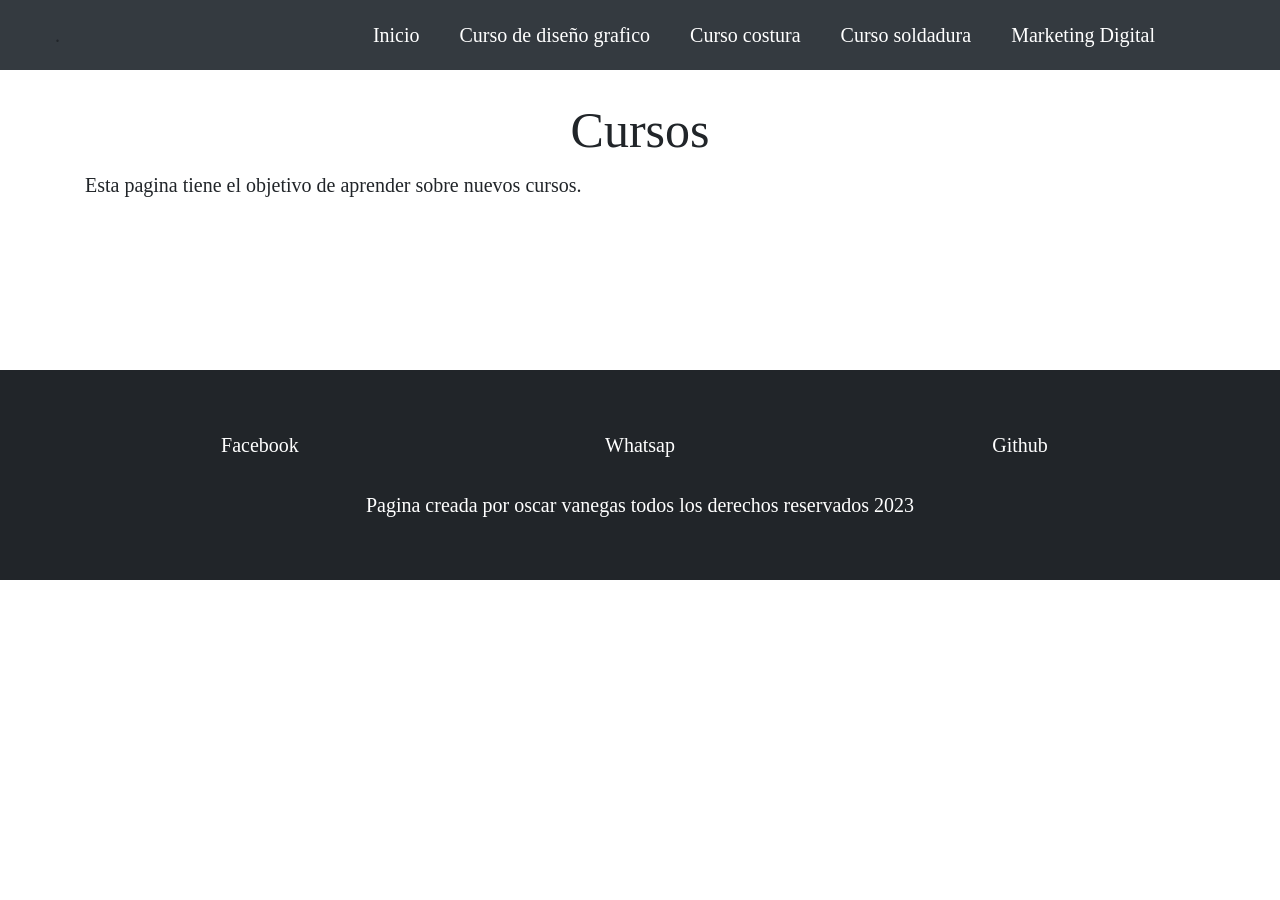
<file: index.html>
<!DOCTYPE html>
<html>
<head>
	<meta charset="utf-8">
	<meta name="viewport" content="width=device-width, initial-scale=1">
	<!--Link de boostrap -------------------------------------------------------->
	<link href="https://cdn.jsdelivr.net/npm/bootstrap@5.3.3/dist/css/bootstrap.min.css" rel="stylesheet" integrity="sha384-QWTKZyjpPEjISv5WaRU9OFeRpok6YctnYmDr5pNlyT2bRjXh0JMhjY6hW+ALEwIH" crossorigin="anonymous">
	<link rel="stylesheet" type="text/css" href="css/styles.css">
	<script defer type="text/javascript" src="js/innerHTML.js"></script>
	<title>Cursos</title>
</head>
<body>

	<header class="header">

	</header>
	<div class="container">
		<div class="row ">
			<main class="main">
				<div class="col-12" >
					<h1 class="text-center">Cursos</h1>
					<p>Esta pagina tiene el objetivo de aprender sobre nuevos cursos. </p>	
				</div>
			</main>	
		</div>
	</div>

	<br><br><br>
	<footer class="footer">
		
	</footer>

	<!--Link de boostrap javascript -->
   <script src="https://cdn.jsdelivr.net/npm/bootstrap@5.3.3/dist/js/bootstrap.bundle.min.js" integrity="sha384-YvpcrYf0tY3lHB60NNkmXc5s9fDVZLESaAA55NDzOxhy9GkcIdslK1eN7N6jIeHz" crossorigin="anonymous"></script>
	

</body>
</html>
</file>
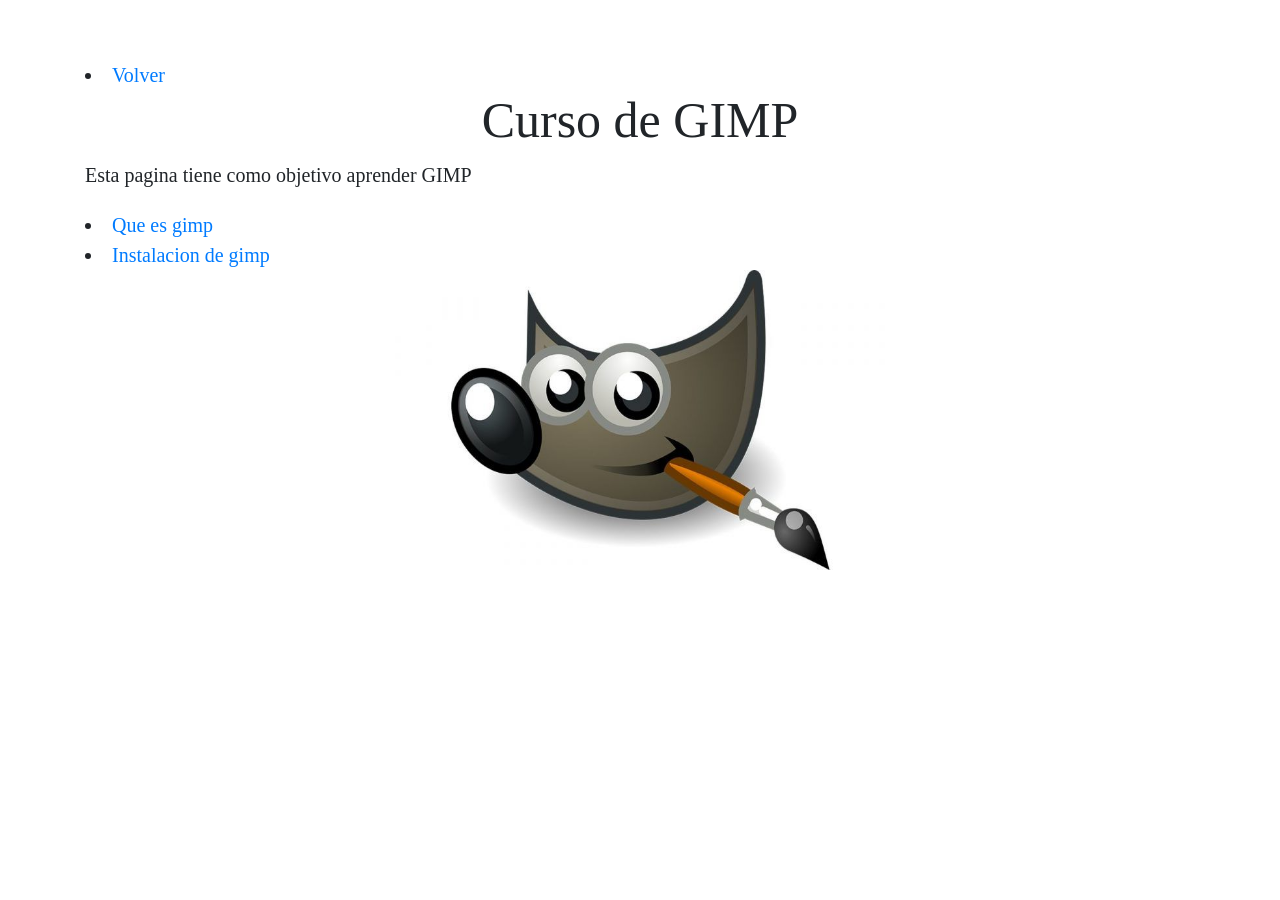
<file: DiseñoGrafico/GIMP/index.html>
<!DOCTYPE html>
<html>
<head>
	<meta charset="utf-8">
	<meta name="viewport" content="width=device-width, initial-scale=1">
	<!--Link de boostrap -------------------------------------------------------->
	<link href="https://cdn.jsdelivr.net/npm/bootstrap@5.3.3/dist/css/bootstrap.min.css" rel="stylesheet" integrity="sha384-QWTKZyjpPEjISv5WaRU9OFeRpok6YctnYmDr5pNlyT2bRjXh0JMhjY6hW+ALEwIH" crossorigin="anonymous">
	<link rel="stylesheet" type="text/css" href="../../css/styles.css">
	<title>Curso de GIMP</title>
</head>
<body>

	<div class="container">
		<div class="row mt-5">

			<header class="col-12">
				<nav>
					<li> <a href="../../disenografico.html">Volver</a> </li>
				</nav>
			</header>

			<div class="col-12">
				<h1 class="text-center">Curso de GIMP</h1>
				<p>Esta pagina tiene como objetivo aprender GIMP </p>		
				<li> <a href="QueEsGimp.html">Que es gimp</a> </li>
				<li> <a href="InstalacionGimp.html">Instalacion de gimp</a> </li>
			</div>
			
				<div class="col-2 "></div>
				<div class="text-center col-8">
					<img src="img/logo.jpg" class="logo col-4 ">	
				</div>
				<div class="col-2 "></div>	
			
					
		</div>
	</div>
	

</body>
</html>
</file>
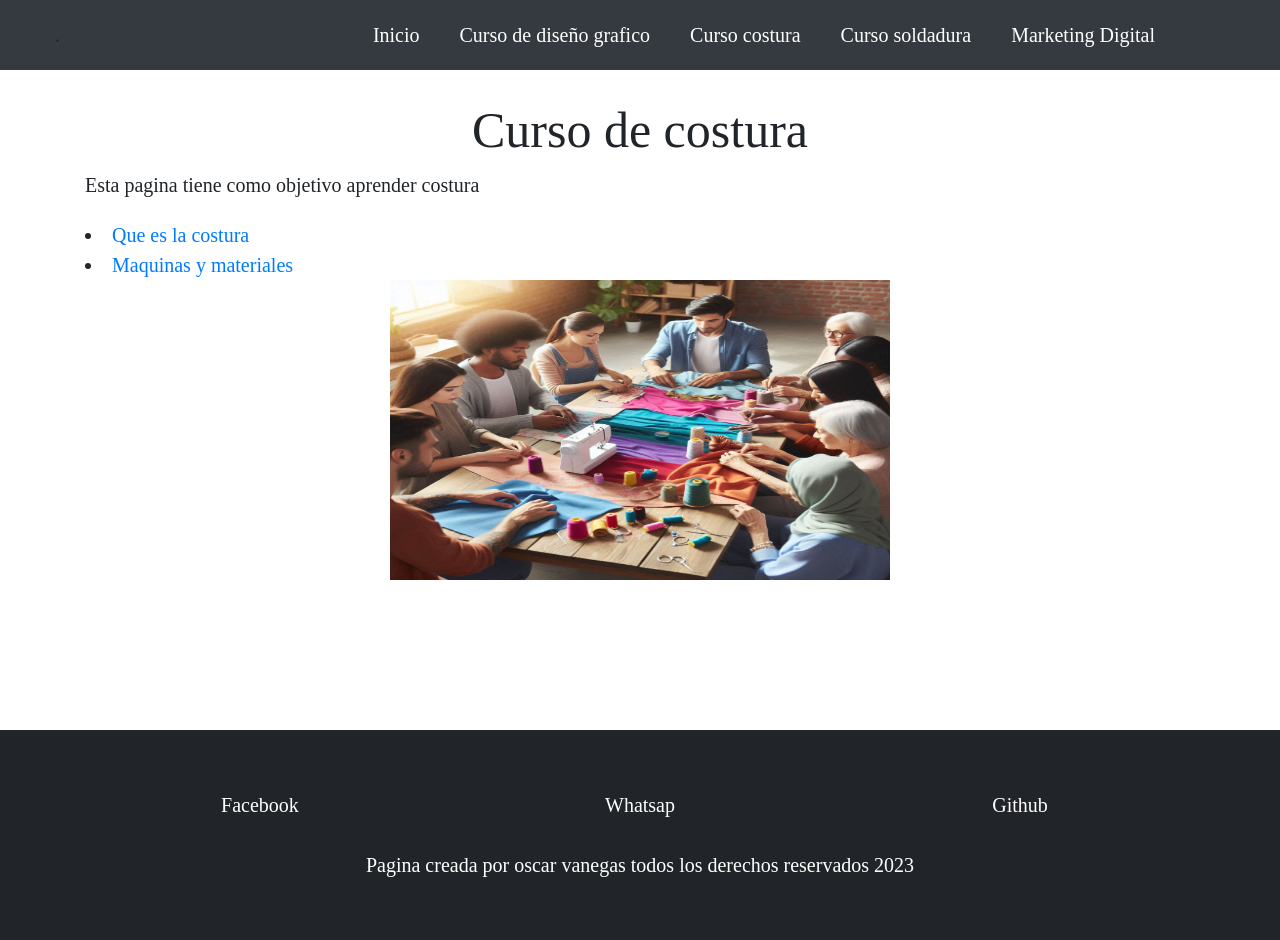
<file: costura.html>
<!DOCTYPE html>
<html>
<head>
	<meta charset="utf-8">
	<meta name="viewport" content="width=device-width, initial-scale=1">
	<!--Link de boostrap -------------------------------------------------------->
	<link href="https://cdn.jsdelivr.net/npm/bootstrap@5.3.3/dist/css/bootstrap.min.css" rel="stylesheet" integrity="sha384-QWTKZyjpPEjISv5WaRU9OFeRpok6YctnYmDr5pNlyT2bRjXh0JMhjY6hW+ALEwIH" crossorigin="anonymous">
	<link rel="stylesheet" type="text/css" href="css/styles.css">
	<script defer src="js/innerHTML.js">z</script>
	<title>Curso de costura</title>
</head>
<body>

	<header class="header">

	</header>

	<div class="container">
		<div class="row ">

			<main class="main">
				<div class="col-12">
					<h1 class="text-center">Curso de costura</h1>
					<p>Esta pagina tiene como objetivo aprender costura </p>		
					<li> <a href="Costura/QueEsCostura.html">Que es la costura</a> </li>	
					<li> <a href="Costura/MaquinaYmateriales.html">Maquinas y materiales</a> </li>
				</div>	
			</main>

			
			
				<div class="col-2 "></div>
					<div class="text-center col-8">
						<img src="assets/img/costura.jpeg" class="logo col-4 ">	
					</div>
				<div class="col-2 "></div>	
			
					
		</div>
	</div>
	<br><br><br>
	<footer class="footer mt-5">
		
	</footer>
	    <!--Link de boostrap javascript -->
   <script src="https://cdn.jsdelivr.net/npm/bootstrap@5.3.3/dist/js/bootstrap.bundle.min.js" integrity="sha384-YvpcrYf0tY3lHB60NNkmXc5s9fDVZLESaAA55NDzOxhy9GkcIdslK1eN7N6jIeHz" crossorigin="anonymous"></script>
</body>
</html>
</file>
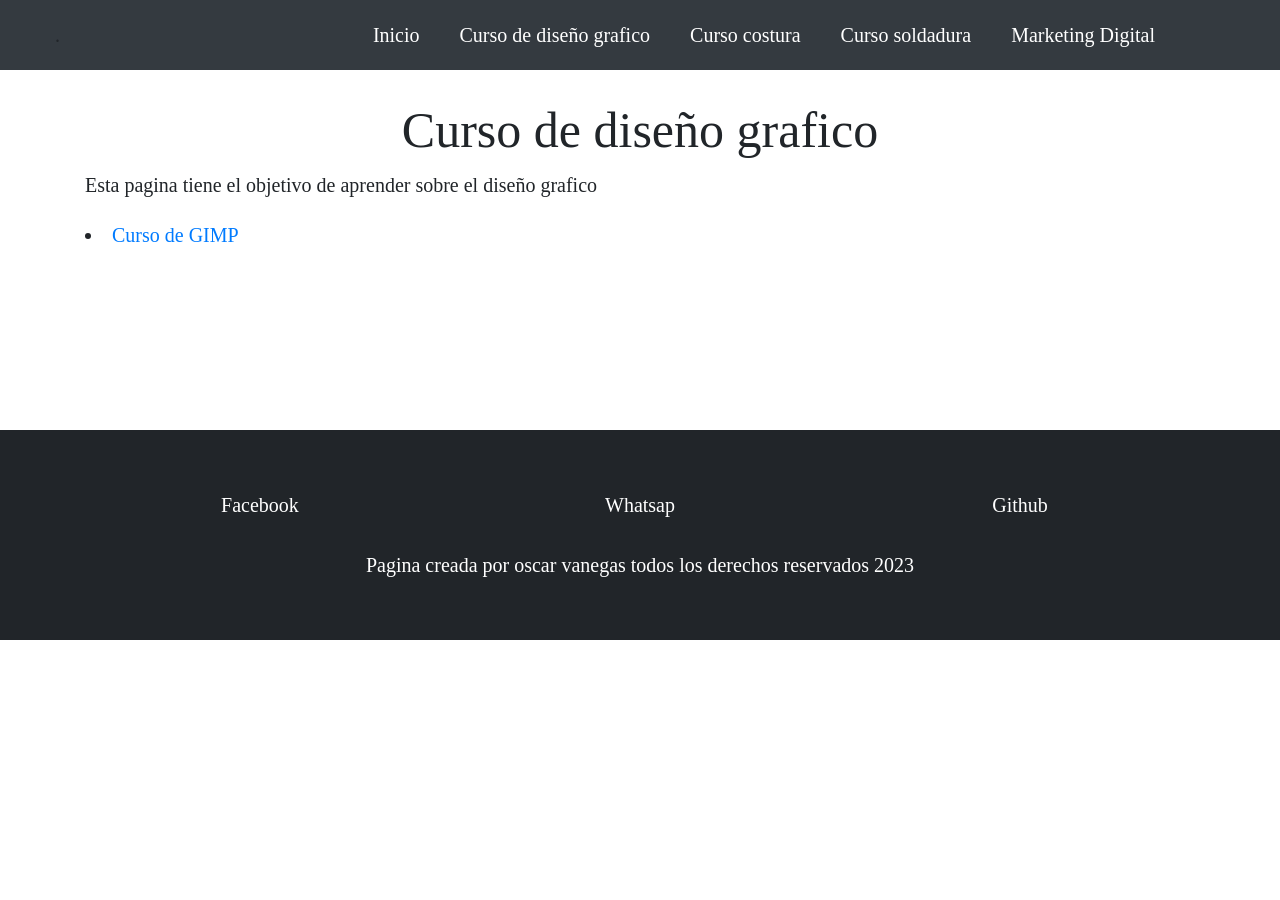
<file: disenografico.html>
<!DOCTYPE html>
<html>
<head>
	<meta charset="utf-8">
	<meta name="viewport" content="width=device-width, initial-scale=1">
	<!--Link de boostrap -------------------------------------------------------->
	<link href="https://cdn.jsdelivr.net/npm/bootstrap@5.3.3/dist/css/bootstrap.min.css" rel="stylesheet" integrity="sha384-QWTKZyjpPEjISv5WaRU9OFeRpok6YctnYmDr5pNlyT2bRjXh0JMhjY6hW+ALEwIH" crossorigin="anonymous">
	<link rel="stylesheet" type="text/css" href="css/styles.css">
	<script defer src="js/innerHTML.js"></script>
	<title>Curso de diseño grafico</title>
</head>
<body>

	<header class="header">

	</header>

	<div class="container">
		<div class="row ">

		<main class="main">
			<div class="col-12">
				<h1 class="text-center">Curso de diseño grafico</h1>
				<p>Esta pagina tiene el objetivo de aprender sobre el diseño grafico </p>	

				<li> <a href="DiseñoGrafico/GIMP/index.html">Curso de GIMP</a> </li>		
			</div>
		</main>		

			
		</div>
	</div>
		<br><br><br><br>
	<footer class="footer">
		
	</footer>
	    <!--Link de boostrap javascript -->
   <script src="https://cdn.jsdelivr.net/npm/bootstrap@5.3.3/dist/js/bootstrap.bundle.min.js" integrity="sha384-YvpcrYf0tY3lHB60NNkmXc5s9fDVZLESaAA55NDzOxhy9GkcIdslK1eN7N6jIeHz" crossorigin="anonymous"></script>

</body>
</html>
</file>
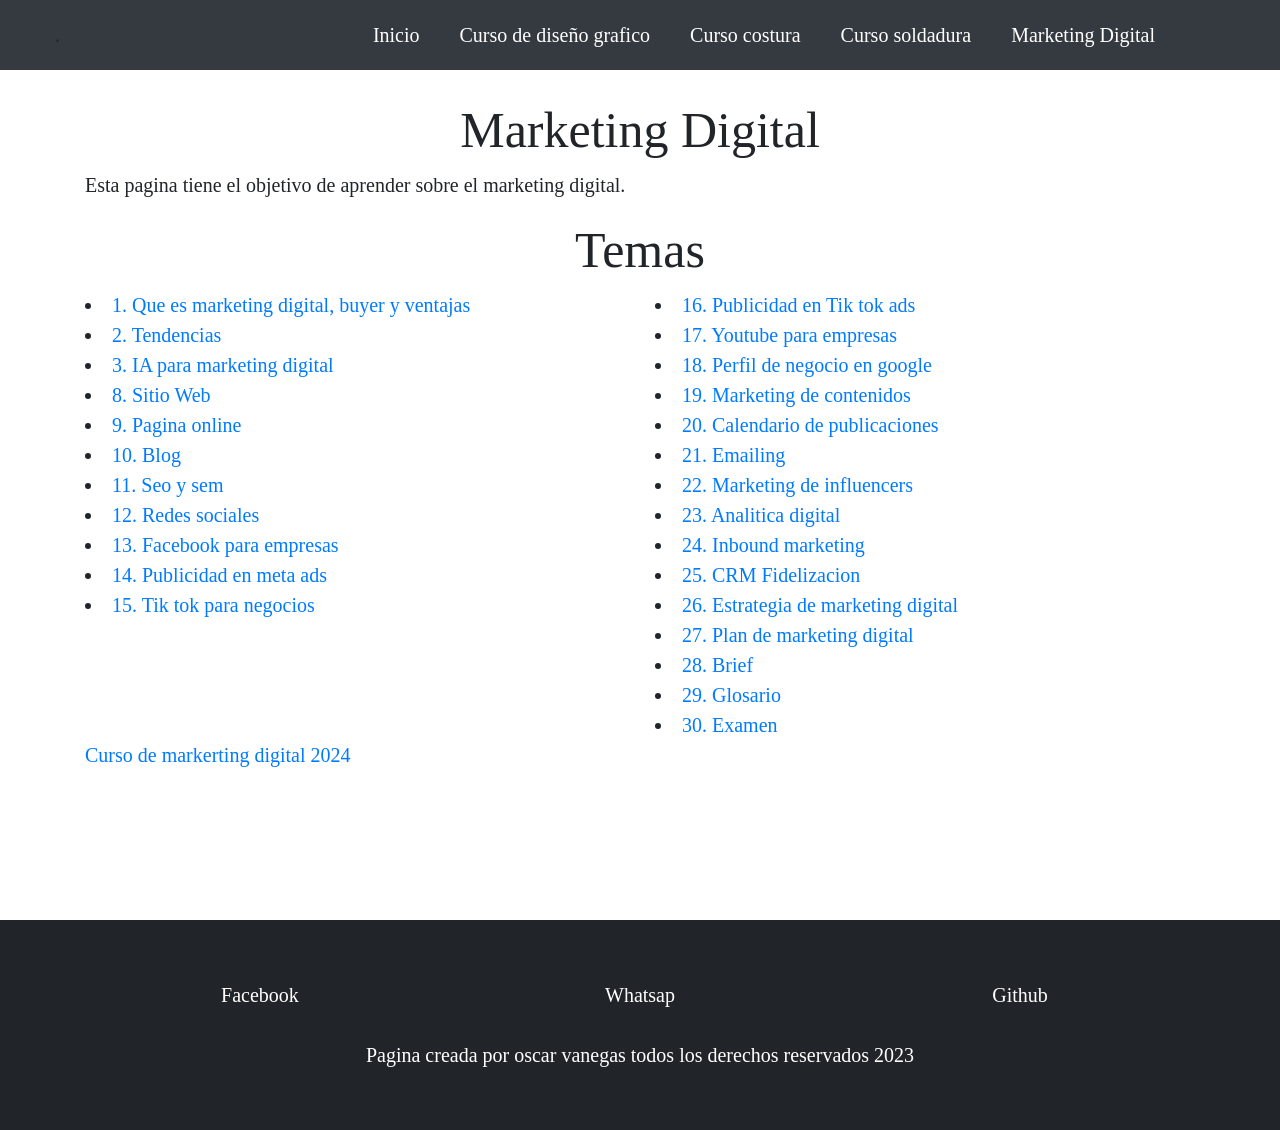
<file: marketingDigital.html>
<!DOCTYPE html>
<html>
<head>
	<meta charset="utf-8">
	<meta name="viewport" content="width=device-width, initial-scale=1">
	
	

	<!--Link de boostrap -------------------------------------------------------->
	<link href="https://cdn.jsdelivr.net/npm/bootstrap@5.3.3/dist/css/bootstrap.min.css" rel="stylesheet" integrity="sha384-QWTKZyjpPEjISv5WaRU9OFeRpok6YctnYmDr5pNlyT2bRjXh0JMhjY6hW+ALEwIH" crossorigin="anonymous">
	
	<link rel="stylesheet" type="text/css" href="css/styles.css">
	<script defer type="text/javascript" src="js/innerHTML.js"></script>
	<title>Marketing Digital</title>
</head>
<body>

	<header class="header">

	</header>
	<div class="container ">
		<div class="row">
			<main class="main">
				<div class="col-12" >
					<h1 class="text-center">Marketing Digital</h1>
					<p>Esta pagina tiene el objetivo de aprender sobre el marketing digital. </p>	
					
					<h1 class="text-center">Temas</h1>
					
				</div>		
					
			</main>	
		</div>
	</div>

	<div class="container"> 
		<div class="row">
				<div class="col-md-6 col-12">

						<li> <a href="marketingDigital/QueEsmarketingDigital.html">1. Que es marketing digital, buyer y ventajas </a> </li>
						<li> <a href="marketingDigital/tendencias.html">2. Tendencias</a> </li>
						<li> <a href="marketingDigital/iaMarketingDigital.html">3. IA para marketing digital</a></li>
						<li> <a href="">8. Sitio Web </a> </li>
						<li> <a href="">9. Pagina online</a> </li>
						<li> <a href="">10. Blog</a> </li>
						<li> <a href="">11. Seo y sem</a> </li>
						<li> <a href="">12. Redes sociales</a> </li>
						<li> <a href="">13. Facebook para empresas</a> </li>
						<li> <a href="">14. Publicidad en meta ads</a> </li>
						<li> <a href="">15.  Tik tok para negocios</a> </li>
						
				</div>

				<div class="col-md-6 col-12">

						<li> <a href="">16. Publicidad en Tik tok ads</a> </li>
						<li> <a href="">17. Youtube para empresas</a> </li>
						<li> <a href="">18. Perfil de negocio en google</a> </li>
						<li> <a href="">19. Marketing de contenidos</a> </li>
						<li> <a href="">20. Calendario de publicaciones</a> </li>
						<li> <a href="">21. Emailing</a> </li>
						<li> <a href="">22. Marketing de influencers</a> </li>
						<li> <a href="">23. Analitica digital</a> </li>
						<li> <a href="">24. Inbound marketing</a> </li>
						<li> <a href="">25. CRM Fidelizacion</a> </li>
						<li> <a href="">26. Estrategia de marketing digital</a> </li>
						<li> <a href="">27. Plan de marketing digital</a> </li>
						<li> <a href="">28. Brief</a> </li>
						<li> <a href="">29. Glosario</a> </li>
						<li> <a href="">30. Examen</a> </li>
					
				</div>
				<a href="https://youtu.be/v8DvINcDswU?si=0M3bFk8dQkLoMsbZ">Curso de markerting digital 2024</a>
		</div>
	</div>

	<br><br><br>
	<footer class="footer">
		
	</footer>

	    <!--Link de boostrap javascript -->
   <script src="https://cdn.jsdelivr.net/npm/bootstrap@5.3.3/dist/js/bootstrap.bundle.min.js" integrity="sha384-YvpcrYf0tY3lHB60NNkmXc5s9fDVZLESaAA55NDzOxhy9GkcIdslK1eN7N6jIeHz" crossorigin="anonymous"></script>
	

</body>
</html>
</file>
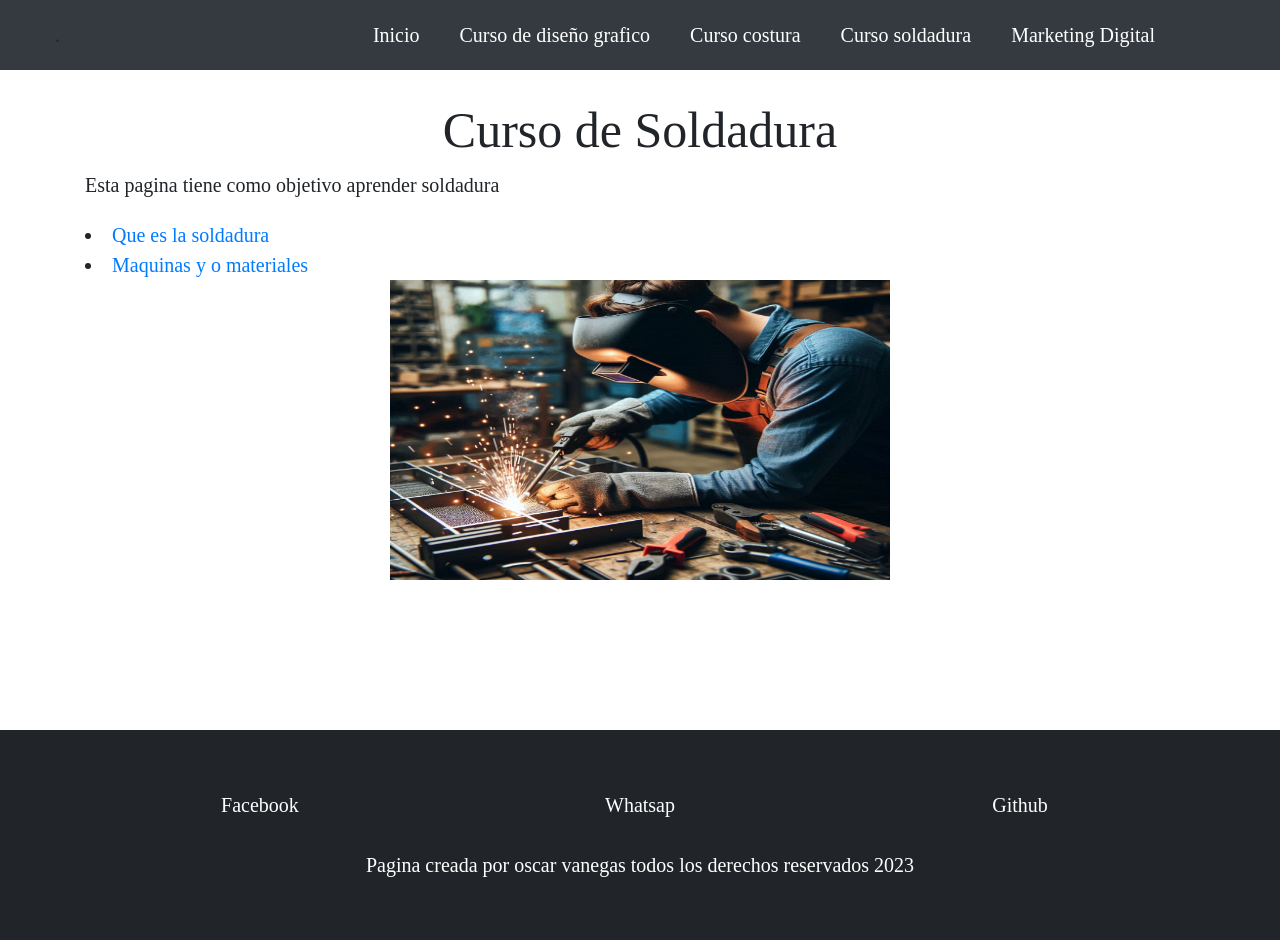
<file: Soldadura.html>
<!DOCTYPE html>
<html>
<head>
	<meta charset="utf-8">
	<meta name="viewport" content="width=device-width, initial-scale=1">
	<!--Link de boostrap -------------------------------------------------------->
	<link href="https://cdn.jsdelivr.net/npm/bootstrap@5.3.3/dist/css/bootstrap.min.css" rel="stylesheet" integrity="sha384-QWTKZyjpPEjISv5WaRU9OFeRpok6YctnYmDr5pNlyT2bRjXh0JMhjY6hW+ALEwIH" crossorigin="anonymous">
	<link rel="stylesheet" type="text/css" href="css/styles.css">
	<script defer src="js/innerHTML.js"></script>
	<title>Curso de soldadura</title>
</head>
<body>

	<header class="header">

	</header>

	<div class="container">
		<div class="row ">

			<main class="main">
				<div class="col-12">
					<h1 class="text-center">Curso de Soldadura</h1>
					<p>Esta pagina tiene como objetivo aprender soldadura </p>		
					<li> <a href="Soldadura/QueEsSoldadura.html">Que es la soldadura</a> </li>	
					<li> <a href="Soldadura/MaquinaYmateriales.html">Maquinas y o materiales</a> </li>
				</div>	
			</main>

			
			
				<div class="col-2 "></div>
					<div class="text-center col-8">
						<img src="assets/img/soldadura.jpeg" class="logo col-4 ">	
					</div>
				<div class="col-2 "></div>	
			
					
		</div>
	</div>
	<br><br><br>
	<footer class="footer mt-5">
		
	</footer>
	    <!--Link de boostrap javascript -->
   <script src="https://cdn.jsdelivr.net/npm/bootstrap@5.3.3/dist/js/bootstrap.bundle.min.js" integrity="sha384-YvpcrYf0tY3lHB60NNkmXc5s9fDVZLESaAA55NDzOxhy9GkcIdslK1eN7N6jIeHz" crossorigin="anonymous"></script>
</body>
</html>
</file>
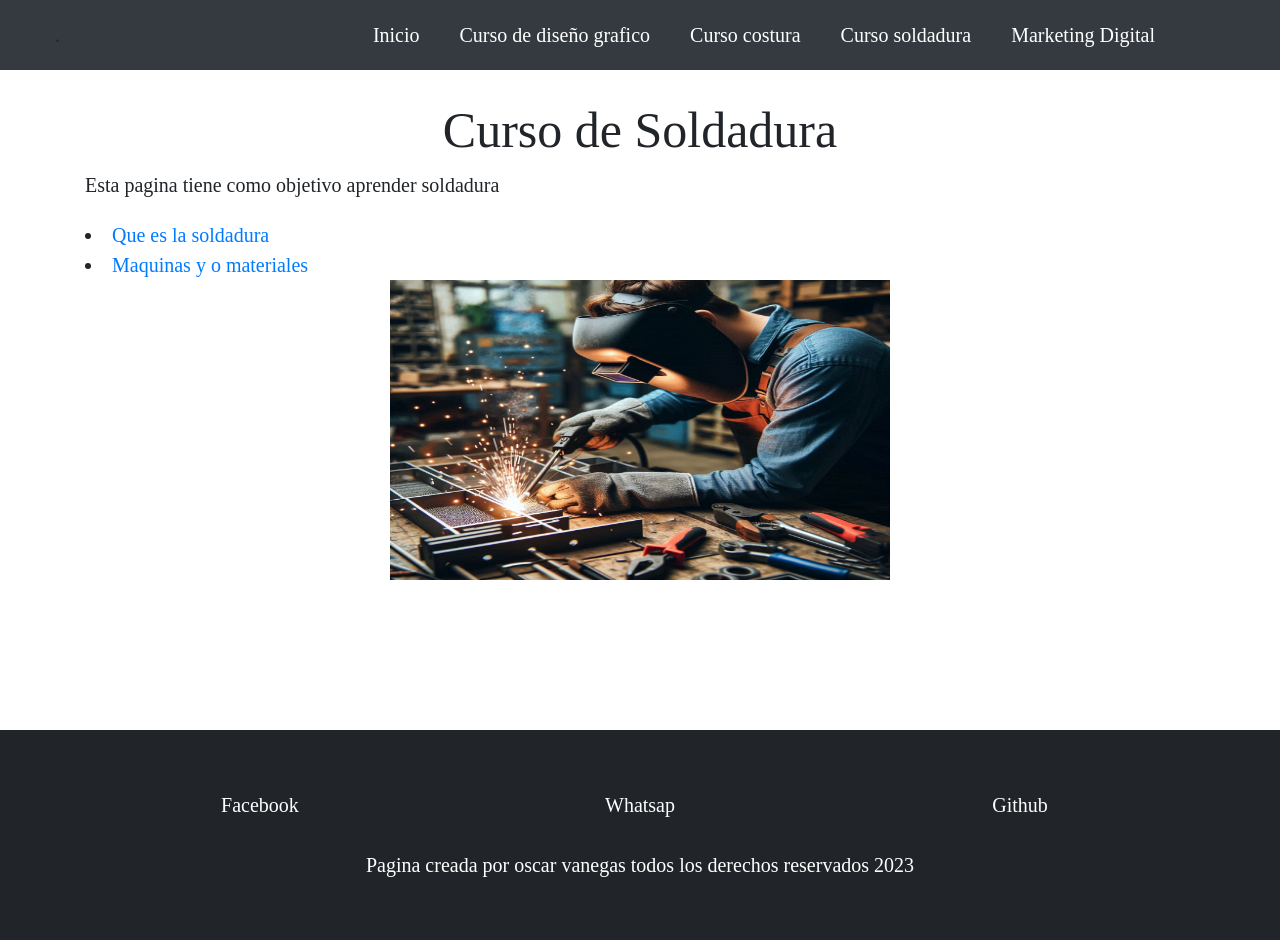
<file: soldadura.html>
<!DOCTYPE html>
<html>
<head>
	<meta charset="utf-8">
	<meta name="viewport" content="width=device-width, initial-scale=1">
	<!--Link de boostrap -------------------------------------------------------->
	<link href="https://cdn.jsdelivr.net/npm/bootstrap@5.3.3/dist/css/bootstrap.min.css" rel="stylesheet" integrity="sha384-QWTKZyjpPEjISv5WaRU9OFeRpok6YctnYmDr5pNlyT2bRjXh0JMhjY6hW+ALEwIH" crossorigin="anonymous">
	<link rel="stylesheet" type="text/css" href="css/styles.css">
	<script defer src="js/innerHTML.js"></script>
	<title>Curso de soldadura</title>
</head>
<body>

	<header class="header">

	</header>

	<div class="container">
		<div class="row ">

			<main class="main">
				<div class="col-12">
					<h1 class="text-center">Curso de Soldadura</h1>
					<p>Esta pagina tiene como objetivo aprender soldadura </p>		
					<li> <a href="Soldadura/QueEsSoldadura.html">Que es la soldadura</a> </li>	
					<li> <a href="Soldadura/MaquinaYmateriales.html">Maquinas y o materiales</a> </li>
				</div>	
			</main>

			
			
				<div class="col-2 "></div>
					<div class="text-center col-8">
						<img src="assets/img/soldadura.jpeg" class="logo col-4 ">	
					</div>
				<div class="col-2 "></div>	
			
					
		</div>
	</div>
	<br><br><br>
	<footer class="footer mt-5">
		
	</footer>
	    <!--Link de boostrap javascript -->
   <script src="https://cdn.jsdelivr.net/npm/bootstrap@5.3.3/dist/js/bootstrap.bundle.min.js" integrity="sha384-YvpcrYf0tY3lHB60NNkmXc5s9fDVZLESaAA55NDzOxhy9GkcIdslK1eN7N6jIeHz" crossorigin="anonymous"></script>
</body>
</html>
</file>
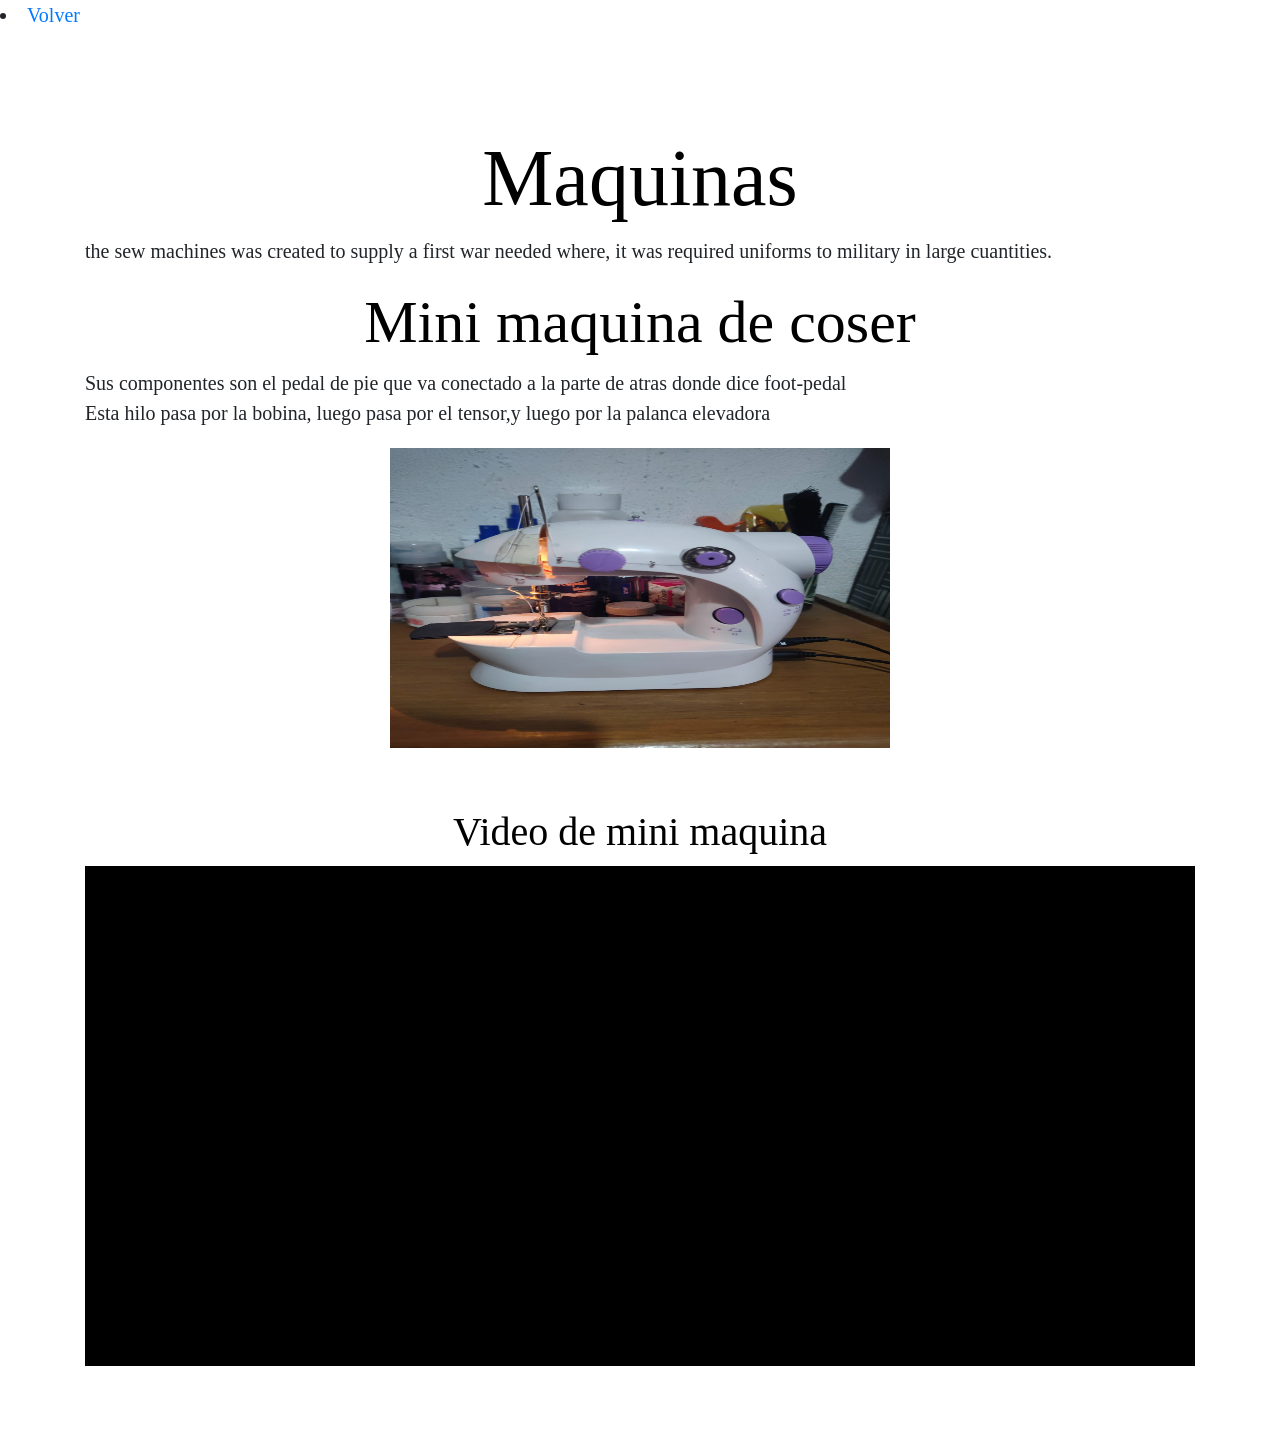
<file: Costura/MaquinaYmateriales.html>
<!DOCTYPE html>
<html>
<head>
	<meta charset="utf-8">
	<meta name="viewport" content="width=device-width, initial-scale=1">
	<!--Link de boostrap -------------------------------------------------------->
	<link href="https://cdn.jsdelivr.net/npm/bootstrap@5.3.3/dist/css/bootstrap.min.css" rel="stylesheet" integrity="sha384-QWTKZyjpPEjISv5WaRU9OFeRpok6YctnYmDr5pNlyT2bRjXh0JMhjY6hW+ALEwIH" crossorigin="anonymous">
	<link rel="stylesheet" type="text/css" href="../css/styles.css">
	<script defer src="../js/innerHTML.js"></script>

	<title>Maquinas y materiales</title>
</head>
<body>

		<li> <a href="../costura.html">Volver</a> </li>

	<main class="container main">
		<div class="row ">

				<div class="col-12">
					<h1 class="h1 ">Maquinas</h1>
					<p> 
						the sew machines was created to supply a first war needed where, it was required uniforms to military in large cuantities.
					</p>

					<h1 class="h2"> Mini maquina de coser</h1>
					<p> 
					Sus componentes son el pedal de pie que va conectado a la parte de atras donde dice foot-pedal<br>
					Esta hilo pasa por la bobina, luego pasa por el tensor,y luego por la palanca elevadora 
					</p>		
					
				</div>	

				<div class="col-2"></div>
					<div class="text-center col-8">
						<img src="../assets/img/maquina.jpeg" class="logo col-4 ">	
					</div>
				<div class="col-2"></div>

				<div class=" col-12 col-lg-12 ">
					<h1 class="h3 mt-5">Video de mini maquina</h1>

					<iframe id= "video1" class="media mb-5" src="https://www.youtube.com/embed/EvYdC4L-Z5A?si=LHtwYMwGrQYRx46R" frameborder="0" gesture="media" allow="encrypted-media" allowfullscreen></iframe>

        			
    			</div>

		</div>
	</main>

						


</body>
</html>
</file>
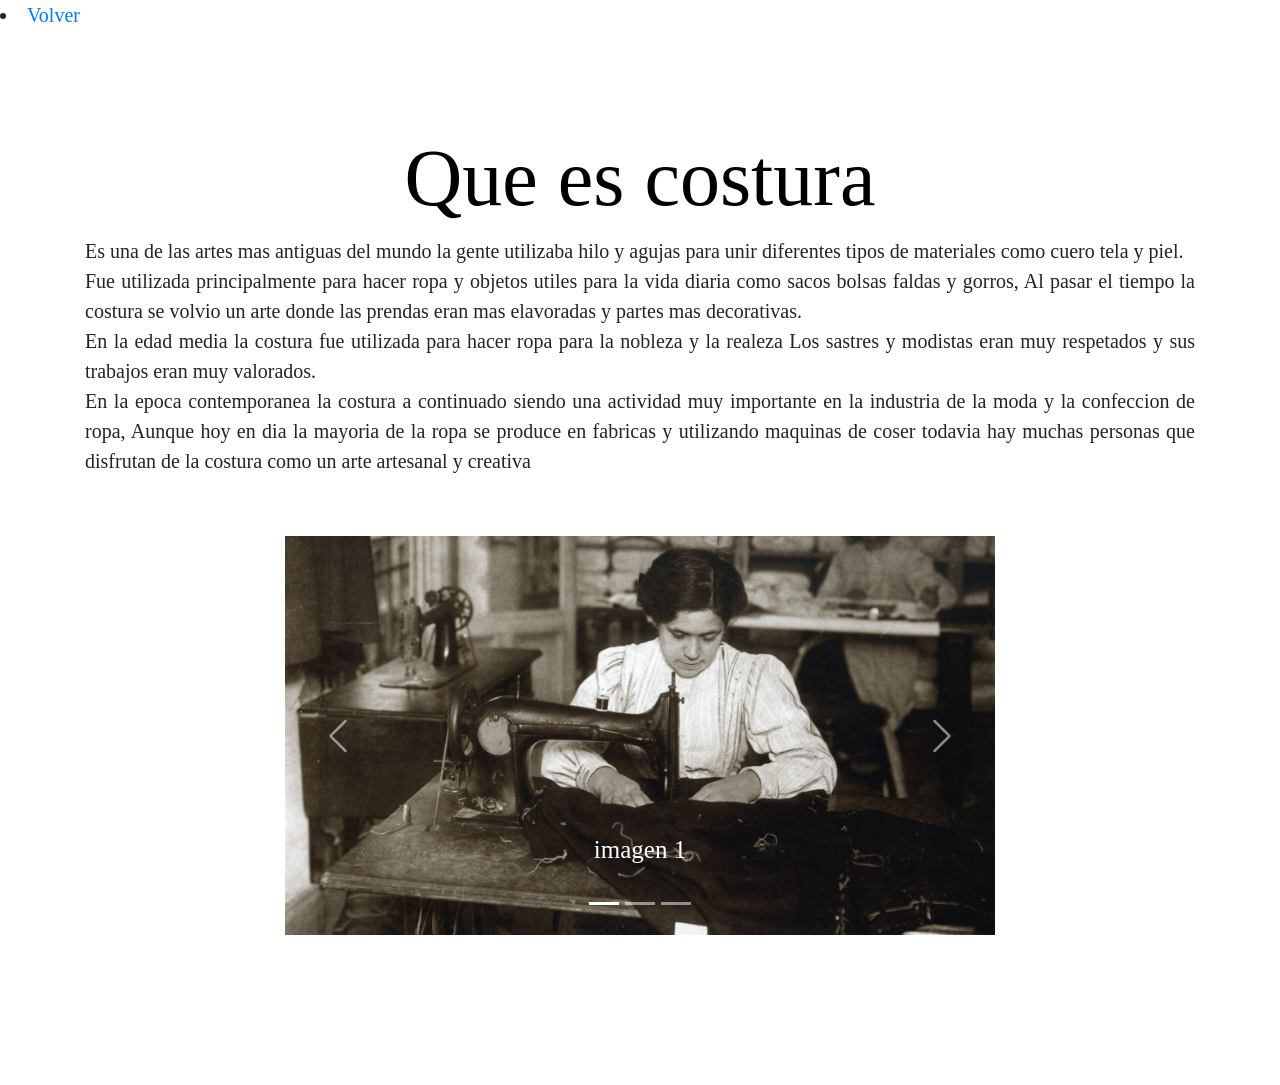
<file: Costura/QueEsCostura.html>
<!DOCTYPE html>
<html>
<head>
	<meta charset="utf-8">
	<meta name="viewport" content="width=device-width, initial-scale=1">
	<!--Link de boostrap -------------------------------------------------------->
	<link href="https://cdn.jsdelivr.net/npm/bootstrap@5.3.3/dist/css/bootstrap.min.css" rel="stylesheet" integrity="sha384-QWTKZyjpPEjISv5WaRU9OFeRpok6YctnYmDr5pNlyT2bRjXh0JMhjY6hW+ALEwIH" crossorigin="anonymous">
	<link rel="stylesheet" type="text/css" href="../css/styles.css">
	

	<title>Que es la costura</title>
</head>
<body>

	
		<li> <a href="../costura.html">Volver</a> </li>
	
	<div class="container">
		<div class="row ">

			<main class="main">
				<div class="col-12">
					<h1 class="h1">Que es costura</h1>
					<p> Es una de las artes mas antiguas del mundo la gente utilizaba hilo y agujas para unir 			diferentes tipos de materiales como cuero tela y piel.<br>
					 	Fue utilizada principalmente para hacer ropa y objetos utiles para la vida diaria como sacos bolsas faldas y gorros, Al pasar el tiempo la costura se volvio un arte donde las prendas eran mas elavoradas y partes mas decorativas.<br>
					 	En la edad media la costura fue utilizada para hacer ropa para la nobleza y la realeza Los sastres y modistas eran muy respetados y sus trabajos eran muy valorados.<br>
					 	En la epoca contemporanea la costura a continuado siendo una actividad muy importante en la industria de la moda y la confeccion de ropa, Aunque hoy en dia la mayoria de la ropa se produce en fabricas y utilizando maquinas de coser todavia hay muchas personas que disfrutan de la costura como un arte artesanal y creativa <br> 
					 </p>


<div class="container  mt-5">
	<div class="row ">
		

	<div class="col-12 col-lg-2"></div>	
	<div class="col-12 col-lg-8 ">
		
			<!--Carrousel de imagenes-->

			<div id="carouselExampleCaptions" class="carousel slide">
			  <div class="carousel-indicators">
			    <button type="button" data-bs-target="#carouselExampleCaptions" data-bs-slide-to="0" class="active" aria-current="true" aria-label="Slide 1"></button>
			    <button type="button" data-bs-target="#carouselExampleCaptions" data-bs-slide-to="1" aria-label="Slide 2"></button>
			    <button type="button" data-bs-target="#carouselExampleCaptions" data-bs-slide-to="2" aria-label="Slide 3"></button>
			    
	    			    
			  </div>
			  <div class="carousel-inner">
			    <div class="carousel-item active">
			      <a href="#"><img src="../assets/img/hc1.png" class="img d-block w-100" alt="..."> </a> 
			      <div class="carousel-caption d-none d-md-block">
			        <h5 class="text-center">imagen 1</h5>
			        <p></p>
			      </div>
			    </div>
			    <div class="carousel-item ">
			      <a href="#"><img src="../assets/img/hc2.jpg" class="img d-block w-100" alt="..."> </a> 
			      <div class="carousel-caption d-none d-md-block">
			        <h5 class="text-center">imagen 2</h5>
			        <p></p>
			      </div>
			    </div>
			    <div class="carousel-item">
			      <a href="#"><img src="../assets/img/hc3.jpeg" class="img d-block w-100" alt="..."></a> 
			      <div class="carousel-caption d-none d-md-block">
			        <h5 class="text-center">imagen 3</h5>
			        <p></p>
			      </div>
			    </div>
	    			    
			  </div>
			  <button class="carousel-control-prev" type="button" data-bs-target="#carouselExampleCaptions" data-bs-slide="prev">
			    <span class="carousel-control-prev-icon" aria-hidden="true"></span>
			    <span class="visually-hidden">Previous</span>
			  </button>
			  <button class="carousel-control-next" type="button" data-bs-target="#carouselExampleCaptions" data-bs-slide="next">
			    <span class="carousel-control-next-icon" aria-hidden="true"></span>
			    <span class="visually-hidden">Next</span>
			  </button>
			</div>	

		</div>
		<div class="col-12 col-lg-2"></div>	
	</div>
</div>		
					
				</div>	
			</main>

			
				
			
					
		</div>
	</div>
	<br><br><br>
	<footer class="footer mt-5">
		
	</footer>
	<!--Link de boostrap javascript -->
   <script src="https://cdn.jsdelivr.net/npm/bootstrap@5.3.3/dist/js/bootstrap.bundle.min.js" integrity="sha384-YvpcrYf0tY3lHB60NNkmXc5s9fDVZLESaAA55NDzOxhy9GkcIdslK1eN7N6jIeHz" crossorigin="anonymous"></script>	
</body>
</html>
</file>
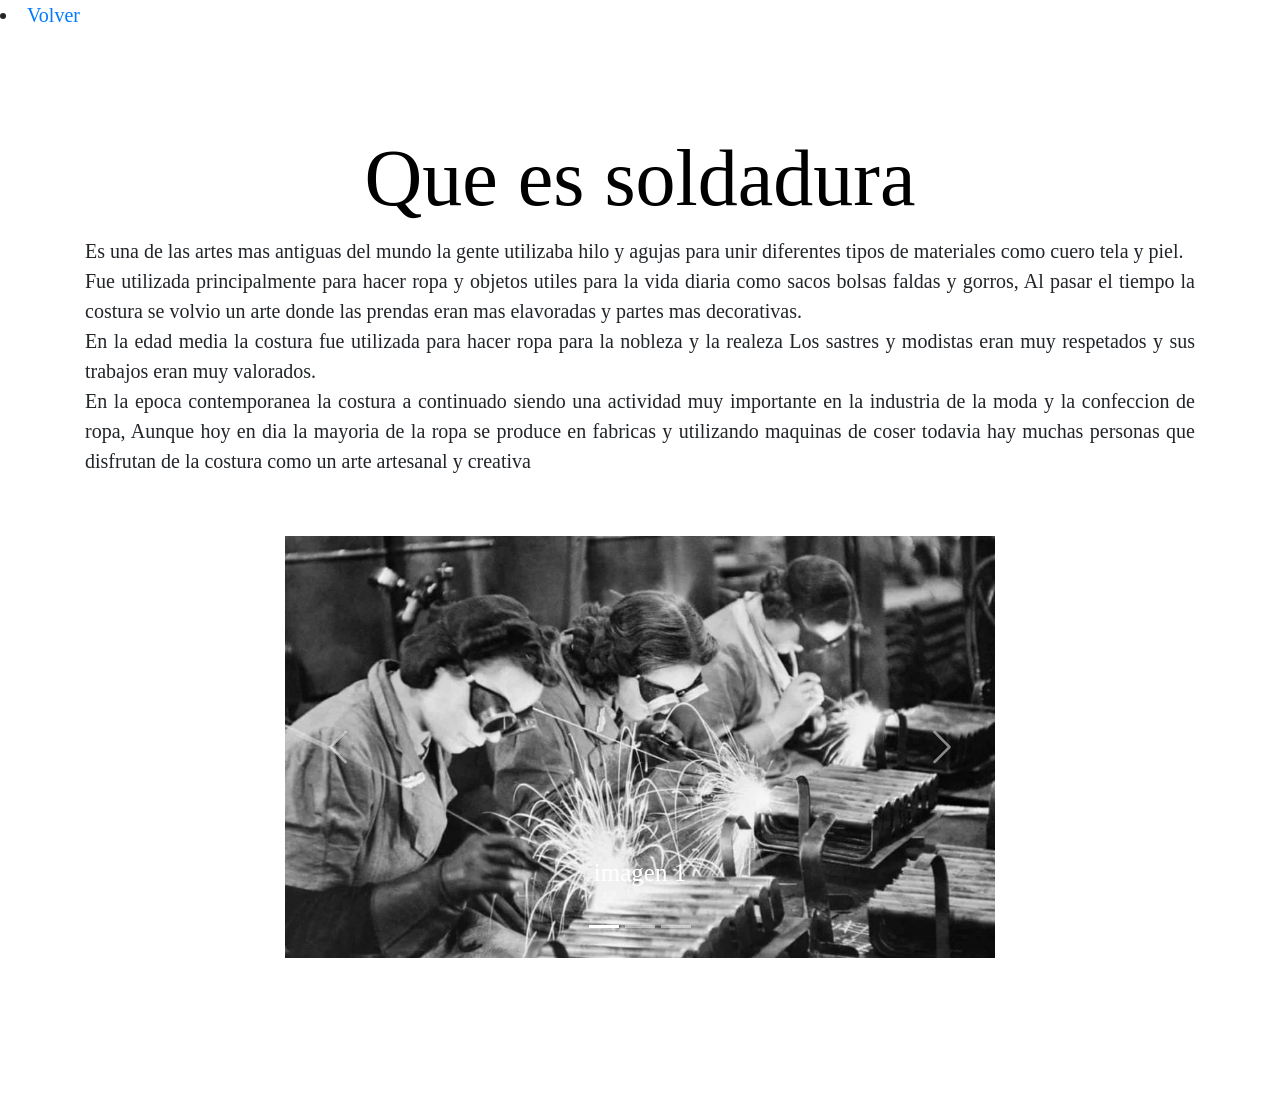
<file: Soldadura/QueEsSoldadura.html>
<!DOCTYPE html>
<html>
<head>
	<meta charset="utf-8">
	<meta name="viewport" content="width=device-width, initial-scale=1">
	<!--Link de boostrap -------------------------------------------------------->
	<link href="https://cdn.jsdelivr.net/npm/bootstrap@5.3.3/dist/css/bootstrap.min.css" rel="stylesheet" integrity="sha384-QWTKZyjpPEjISv5WaRU9OFeRpok6YctnYmDr5pNlyT2bRjXh0JMhjY6hW+ALEwIH" crossorigin="anonymous">
	<link rel="stylesheet" type="text/css" href="../css/styles.css">
	

	<title>Que es soldadura</title>
</head>
<body>

	
		<li> <a href="../costura.html">Volver</a> </li>
	
	<div class="container">
		<div class="row ">

			<main class="main">
				<div class="col-12">
					<h1 class="h1">Que es soldadura</h1>
					
					<p> Es una de las artes mas antiguas del mundo la gente utilizaba hilo y agujas para unir 			diferentes tipos de materiales como cuero tela y piel.<br>
					 	Fue utilizada principalmente para hacer ropa y objetos utiles para la vida diaria como sacos bolsas faldas y gorros, Al pasar el tiempo la costura se volvio un arte donde las prendas eran mas elavoradas y partes mas decorativas.<br>
					 	En la edad media la costura fue utilizada para hacer ropa para la nobleza y la realeza Los sastres y modistas eran muy respetados y sus trabajos eran muy valorados.<br>
					 	En la epoca contemporanea la costura a continuado siendo una actividad muy importante en la industria de la moda y la confeccion de ropa, Aunque hoy en dia la mayoria de la ropa se produce en fabricas y utilizando maquinas de coser todavia hay muchas personas que disfrutan de la costura como un arte artesanal y creativa <br> 
					 </p>


<div class="container  mt-5">
	<div class="row ">
		

	<div class="col-12 col-lg-2"></div>	
	<div class="col-12 col-lg-8 ">
		
			<!--Carrousel de imagenes-->

			<div id="carouselExampleCaptions" class="carousel slide">
			  <div class="carousel-indicators">
			    <button type="button" data-bs-target="#carouselExampleCaptions" data-bs-slide-to="0" class="active" aria-current="true" aria-label="Slide 1"></button>
			    <button type="button" data-bs-target="#carouselExampleCaptions" data-bs-slide-to="1" aria-label="Slide 2"></button>
			    <button type="button" data-bs-target="#carouselExampleCaptions" data-bs-slide-to="2" aria-label="Slide 3"></button>
			    
	    			    
			  </div>
			  <div class="carousel-inner">
			    <div class="carousel-item active">
			      <a href="#"><img src="../assets/img/hs1.webp" class="img d-block w-100" alt="..."> </a> 
			      <div class="carousel-caption d-none d-md-block">
			        <h5 class="text-center">imagen 1</h5>
			        <p></p>
			      </div>
			    </div>
			    <div class="carousel-item ">
			      <a href="#"><img src="../assets/img/hs2.jpeg" class="img d-block w-100" alt="..."> </a> 
			      <div class="carousel-caption d-none d-md-block">
			        <h5 class="text-center">imagen 2</h5>
			        <p></p>
			      </div>
			    </div>
			    <div class="carousel-item">
			      <a href="#"><img src="../assets/img/hs3.jpeg" class="img d-block w-100" alt="..."></a> 
			      <div class="carousel-caption d-none d-md-block">
			        <h5 class="text-center">imagen 3</h5>
			        <p></p>
			      </div>
			    </div>
	    			    
			  </div>
			  <button class="carousel-control-prev" type="button" data-bs-target="#carouselExampleCaptions" data-bs-slide="prev">
			    <span class="carousel-control-prev-icon" aria-hidden="true"></span>
			    <span class="visually-hidden">Previous</span>
			  </button>
			  <button class="carousel-control-next" type="button" data-bs-target="#carouselExampleCaptions" data-bs-slide="next">
			    <span class="carousel-control-next-icon" aria-hidden="true"></span>
			    <span class="visually-hidden">Next</span>
			  </button>
			</div>	

		</div>
		<div class="col-12 col-lg-2"></div>	
	</div>
</div>		
					
				</div>	
			</main>

			
				
			
					
		</div>
	</div>
	<br><br><br>
	<footer class="footer mt-5">
		
	</footer>
	<!--Link de boostrap javascript -->
   <script src="https://cdn.jsdelivr.net/npm/bootstrap@5.3.3/dist/js/bootstrap.bundle.min.js" integrity="sha384-YvpcrYf0tY3lHB60NNkmXc5s9fDVZLESaAA55NDzOxhy9GkcIdslK1eN7N6jIeHz" crossorigin="anonymous"></script>	
</body>
</html>
</file>
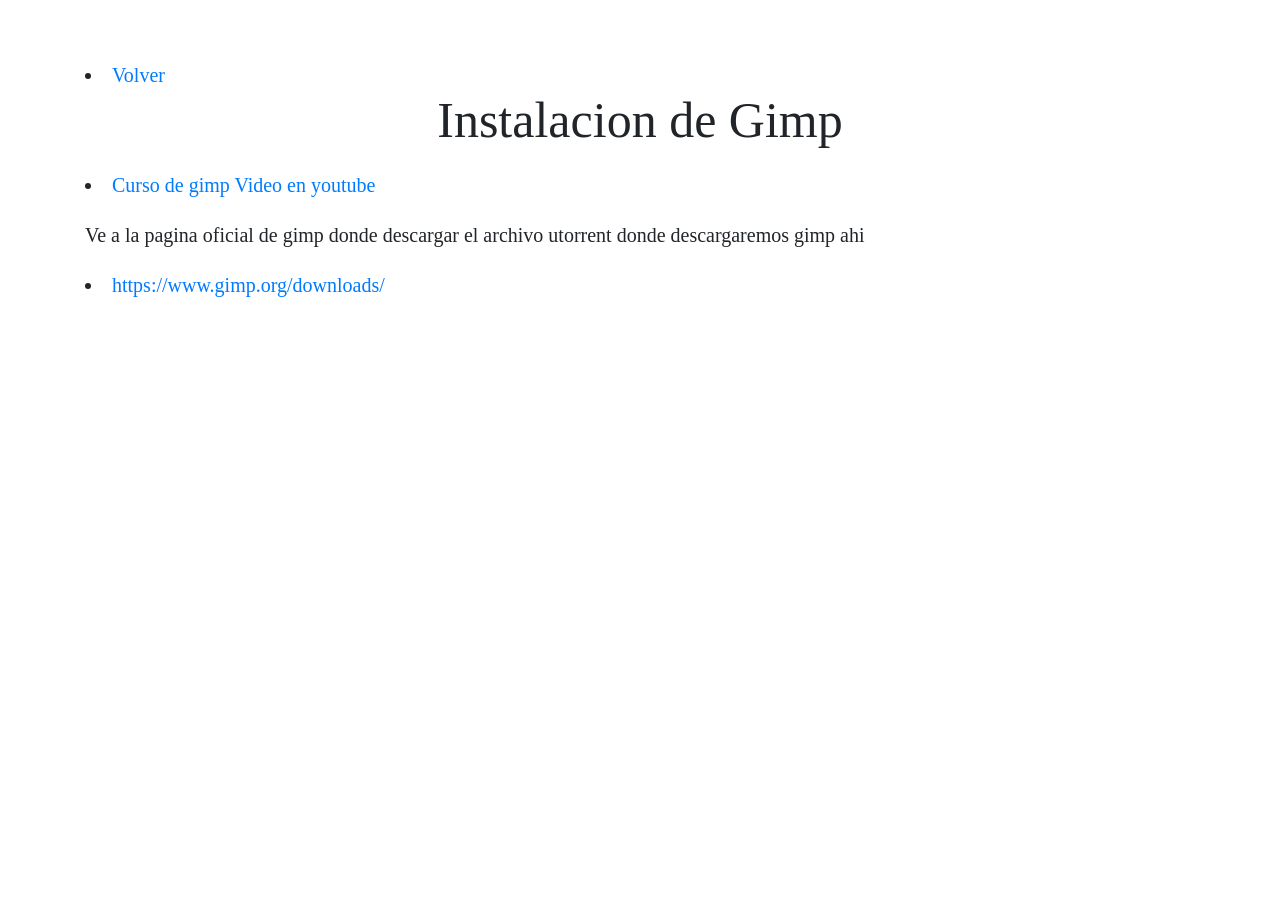
<file: DiseñoGrafico/GIMP/InstalacionGimp.html>
<!DOCTYPE html>
<html>
<head>
	<meta charset="utf-8">
	<meta name="viewport" content="width=device-width, initial-scale=1">
	<!--Link de boostrap -------------------------------------------------------->
	<link href="https://cdn.jsdelivr.net/npm/bootstrap@5.3.3/dist/css/bootstrap.min.css" rel="stylesheet" integrity="sha384-QWTKZyjpPEjISv5WaRU9OFeRpok6YctnYmDr5pNlyT2bRjXh0JMhjY6hW+ALEwIH" crossorigin="anonymous">
	<link rel="stylesheet" type="text/css" href="../../css/styles.css">
	<title>Instalacion de Gimp</title>
</head>
<body>

	<div class="container">
		<div class="row mt-5">

			<header class="col-12">
				<nav>
					<li> <a href="index.html">Volver</a> </li>
				</nav>
			</header>

			<div class="col-12">
				<h1 class="text-center">Instalacion de Gimp</h1>
				<p> <li> <a href="https://www.youtube.com/watch?v=Ih1mWWSdEfk">Curso de gimp Video en youtube</a> </li> </p>

				<p>Ve a la pagina oficial de gimp donde descargar el archivo utorrent donde descargaremos gimp ahi </p>
				<li><a href="https://www.gimp.org/downloads/">https://www.gimp.org/downloads/</a></li> 		
				
			</div>
			
				
			
					
		</div>
	</div>
	

</body>
</html>
</file>
<file: css/styles.css>
@import url("sass/main.css");
</file>
